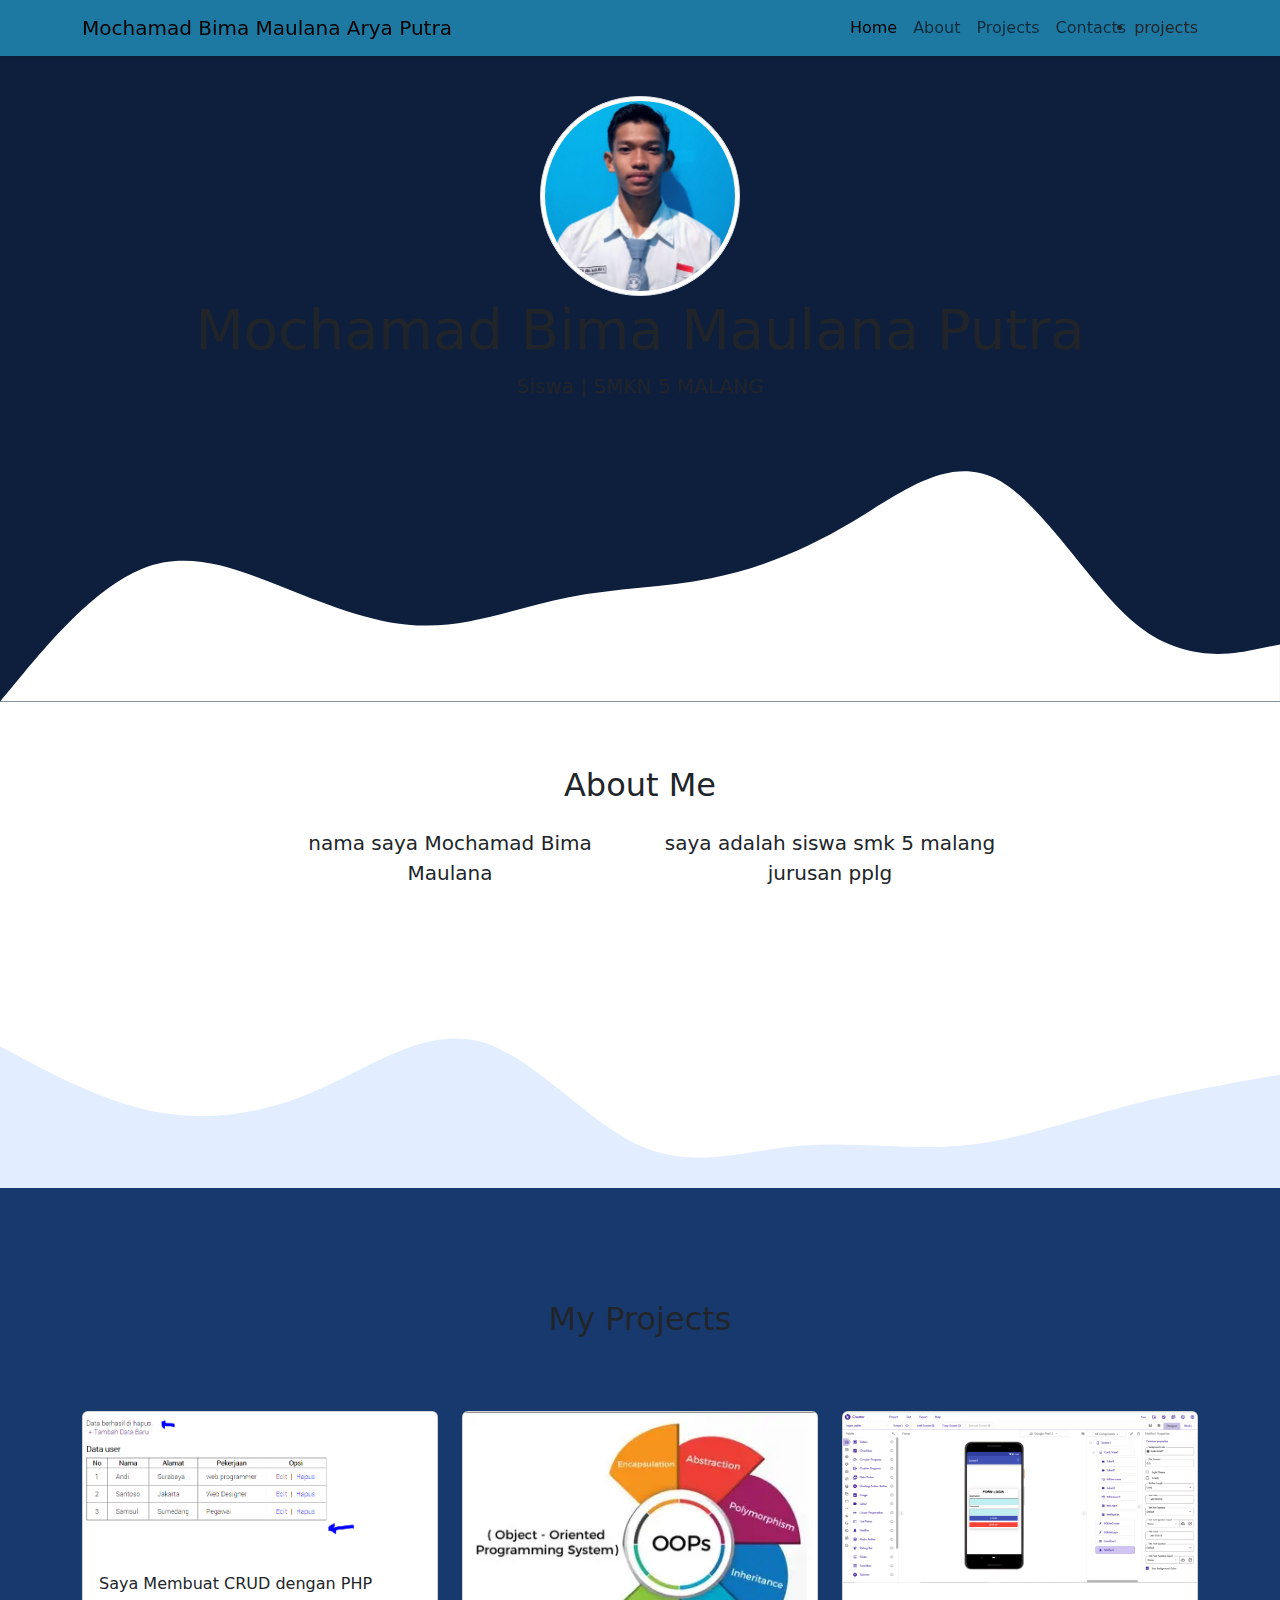
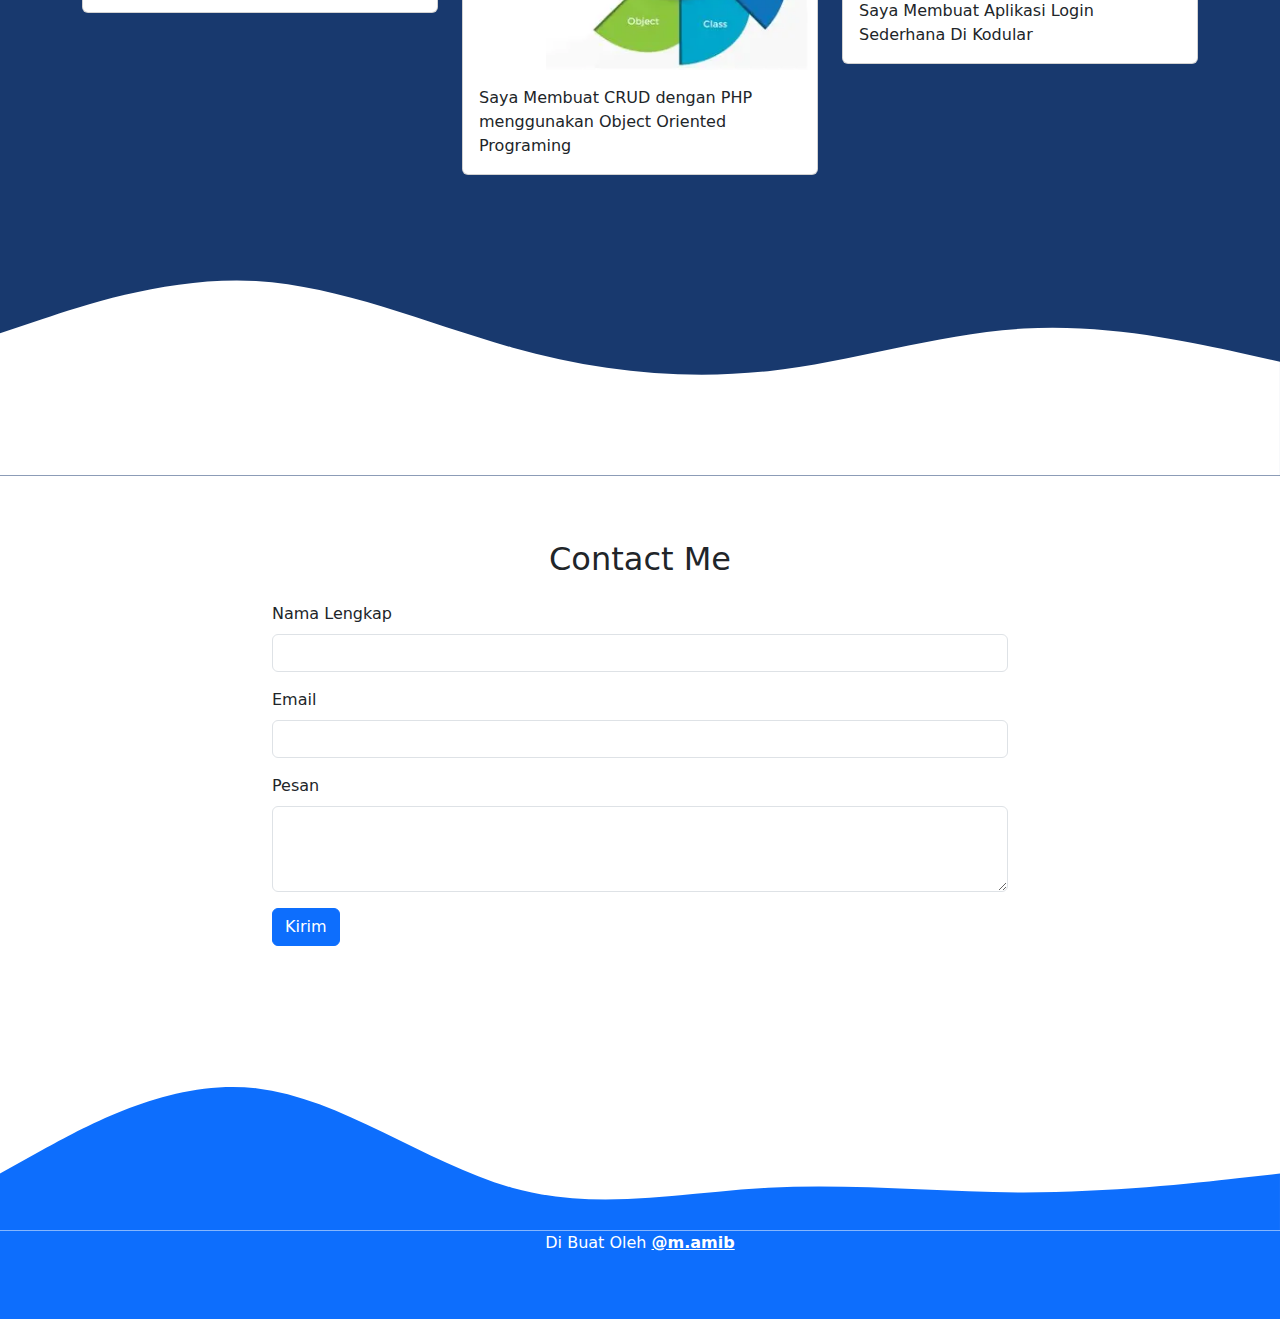
<file: index.html>
<!DOCTYPE html>
<html lang="en">
  <head>
    <meta charset="UTF-8" />
    <meta name="viewport" content="width=device-width, initial-scale=1.0" />
    <title>Mochamad Bima Maulana  | Portofolio</title>
    <link rel="stylesheet" href="https://cdn.jsdelivr.net/npm/bootstrap@5.3.7/dist/css/bootstrap.min.css" />
    <link rel="stylesheet" href="style.css" />
  </head>
  <body id="home">
    <!-- Navbar -->
    <nav class="navbar navbar-expand-lg navbar-light shadow-sm fixed-top" style="background-color: #1e79a2">
      <div class="container">
        <a class="navbar-brand" href="#">Mochamad Bima Maulana Arya Putra</a>
        <button class="navbar-toggler" type="button" data-bs-toggle="collapse" data-bs-target="#navbarNav" aria-controls="navbarNav" aria-expanded="false" aria-label="Toggle navigation">
          <span class="navbar-toggler-icon"></span>
        </button>
        <div class="collapse navbar-collapse" id="navbarNav">
          <ul class="navbar-nav ms-auto">
            <li class="nav-item">
              <a class="nav-link active" aria-current="page" href="#home">Home</a>
            </li>
            <li class="nav-item">
              <a class="nav-link" href="#about">About</a>
            </li>
            <li class="nav-item">
              <a class="nav-link" href="#projects">Projects</a>
            </li>
            <li class="nav-item">
              <a class="nav-link" href="#contact">Contacts</a>
            </li>
          </ul>
           <li class="nav-item">
              <a class="nav-link" href="#contact">projects</a>
            </li>
        </div>
      </div>
    </nav>
    <!-- Akhir Navbar -->

    <!-- Jumbotron -->
    <section class="jumbotron text-center">
      <img src="img/fotoku.jpg" alt="" width="200" class="rounded-circle img-thumbnail" />
      <h1 class="display-4">Mochamad Bima Maulana  Putra</h1>
      <p class="lead">Siswa | SMKN 5 MALANG</p>
      <svg xmlns="http://www.w3.org/2000/svg" viewBox="0 0 1440 320">
        <path
          fill="#fff"
          fill-opacity="1"
          d="M0,320L26.7,288C53.3,256,107,192,160,170.7C213.3,149,267,171,320,192C373.3,213,427,235,480,234.7C533.3,235,587,213,640,202.7C693.3,192,747,192,800,181.3C853.3,171,907,149,960,117.3C1013.3,85,1067,43,1120,69.3C1173.3,96,1227,192,1280,234.7C1333.3,277,1387,267,1413,261.3L1440,256L1440,320L1413.3,320C1386.7,320,1333,320,1280,320C1226.7,320,1173,320,1120,320C1066.7,320,1013,320,960,320C906.7,320,853,320,800,320C746.7,320,693,320,640,320C586.7,320,533,320,480,320C426.7,320,373,320,320,320C266.7,320,213,320,160,320C106.7,320,53,320,27,320L0,320Z"
        ></path>
      </svg>
    </section>
    <!-- Akhir jumbotron -->

    <!-- About -->
    <section id="about">
      <div class="container">
        <div class="row text-center mb-3">
          <div class="col">
            <h2>About Me</h2>
          </div>
        </div>
        <div class="row justify-content-center fs-5 text-center">
          <div class="col-md-4">
            <p>nama saya Mochamad Bima Maulana</p>
          </div>
          <div class="col-md-4">
            <p> saya adalah siswa smk 5 malang jurusan pplg</p>
          </div>
        </div>
      </div>
      <svg xmlns="http://www.w3.org/2000/svg" viewBox="0 0 1440 320">
        <path
          fill="#e2edff"
          fill-opacity="1"
          d="M0,160L30,176C60,192,120,224,180,234.7C240,245,300,235,360,208C420,181,480,139,540,154.7C600,171,660,245,720,272C780,299,840,277,900,272C960,267,1020,277,1080,272C1140,267,1200,245,1260,229.3C1320,213,1380,203,1410,197.3L1440,192L1440,320L1410,320C1380,320,1320,320,1260,320C1200,320,1140,320,1080,320C1020,320,960,320,900,320C840,320,780,320,720,320C660,320,600,320,540,320C480,320,420,320,360,320C300,320,240,320,180,320C120,320,60,320,30,320L0,320Z"
        ></path>
      </svg>
    </section>
    <!-- Akhir About -->

    <!-- Projects -->
    <section id="projects">
      <div class="container">
        <div class="row text-center">
          <div class="col my-5">
            <h2>My Projects</h2>
          </div>
        </div>
        <div class="row">
          <div class="col-md-4 my-3">
            <div class="card">
              <img src="img/proj1.png" class="card-img-top" alt="..." />
              <div class="card-body">
                <p class="card-text">Saya Membuat CRUD dengan PHP</p>
              </div>
            </div>
          </div>
          <div class="col-md-4 my-3">
            <div class="card">
              <img src="img/proj2.webp" class="card-img-top" alt="..." />
              <div class="card-body">
                <p class="card-text">Saya Membuat CRUD dengan PHP menggunakan Object Oriented Programing</p>
              </div>
            </div>
          </div>
          <div class="col-md-4 my-3">
            <div class="card">
              <img src="img/proj3.png" class="card-img-top" alt="..." />
              <div class="card-body">
                <p class="card-text">Saya Membuat Aplikasi Login Sederhana Di Kodular</p>
              </div>
            </div>
          </div>
        </div>
      </div>
      <svg xmlns="http://www.w3.org/2000/svg" viewBox="0 0 1440 320">
        <path
          fill="#ffffff"
          fill-opacity="1"
          d="M0,160L48,144C96,128,192,96,288,101.3C384,107,480,149,576,176C672,203,768,213,864,202.7C960,192,1056,160,1152,154.7C1248,149,1344,171,1392,181.3L1440,192L1440,320L1392,320C1344,320,1248,320,1152,320C1056,320,960,320,864,320C768,320,672,320,576,320C480,320,384,320,288,320C192,320,96,320,48,320L0,320Z"
        ></path>
      </svg>
    </section>
    <!-- Akhir Projects -->

    <!-- Conctact -->
    <section id="contact">
      <div class="container">
        <div class="row text-center mb-3">
          <div class="col">
            <h2>Contact Me</h2>
          </div>
        </div>
        <div class="row justify-content-center">
          <div class="col-md-8">
            <div class="alert alert-success alert-dismissible fade show my-alert d-none" role="alert">
              <strong>Terimakasih!</strong> Pesan anda sudah terkirim.
              <button type="button" class="btn-close" data-bs-dismiss="alert" aria-label="Close"></button>
            </div>
            <form name="Contact-From-My-Porto-Folio">
              <div class="mb-3">
                <label for="name" class="form-label">Nama Lengkap</label>
                <input type="text" name="nama" class="form-control" id="name" aria-describedby="name" required />
              </div>
              <div class="mb-3">
                <label for="email" class="form-label">Email</label>
                <input type="email" name="email" class="form-control" id="email" aria-describedby="email" required />
              </div>
              <div class="mb-3">
                <label for="exampleFormControlTextarea1" class="form-label">Pesan</label>
                <textarea class="form-control" name="pesan" id="exampleFormControlTextarea1" rows="3" required></textarea>
              </div>
              <button type="submit" class="btn btn-primary btn-kirim">Kirim</button>
              <button class="btn btn-primary d-none btn-loading" type="button" disabled>
                <span class="spinner-border spinner-border-sm" aria-hidden="true"></span>
                <span role="status">Loading...</span>
              </button>
            </form>
          </div>
        </div>
      </div>
      <svg xmlns="http://www.w3.org/2000/svg" viewBox="0 0 1440 320">
        <path
          fill="#0d6efd"
          fill-opacity="1"
          d="M0,256L48,229.3C96,203,192,149,288,160C384,171,480,245,576,272C672,299,768,277,864,272C960,267,1056,277,1152,277.3C1248,277,1344,267,1392,261.3L1440,256L1440,320L1392,320C1344,320,1248,320,1152,320C1056,320,960,320,864,320C768,320,672,320,576,320C480,320,384,320,288,320C192,320,96,320,48,320L0,320Z"
        ></path>
      </svg>
    </section>

    <!-- Akhir Contact -->

    <!-- Footer -->
    <footer class="bg-primary text-white text-center pb-5">
      <p>Di Buat Oleh </i> <a href="https://www.instagram.com/m.amib_?igsh=ZTFuNzBranI3ZWJv" class="text-white fw-bold">@m.amib</a></p>
    </footer>
    <!-- Akhir Footer -->
    <script src="https://cdn.jsdelivr.net/npm/bootstrap@5.3.7/dist/js/bootstrap.bundle.min.js"></script>
    <script>
      const scriptURL = "https://script.google.com/macros/s/AKfycbzVyDuyE5VAu9rVhqAwqBxTMwV0yubSBf3lZ3nzhGcsGktWNVF109_GU8rT_o-Jq1Ym/exec";
      const form = document.forms["Contact-From-My-Porto-Folio"];
      const btnKirim = document.querySelector(".btn-kirim");
      const btnLoading = document.querySelector(".btn-loading");
      const myAlert = document.querySelector(".my-alert");
  

      form.addEventListener("submit", (e) => {
        e.preventDefault();
          // loading
      btnLoading.classList.toggle('d-none');
      btnKirim.classList.toggle('d-none');

        fetch(scriptURL, { method: "POST", body: new FormData(form) })
          .then((response) => {
            // reload
              btnLoading.classList.toggle('d-none');
              btnKirim.classList.toggle('d-none');
              myAlert.classList.toggle('d-none');
              form.reset();
  
            console.log("Success!", response);
          })
          .catch((error) => console.error("Error!", error.message));
      });
    </script>
  </body>
</html>
</file>
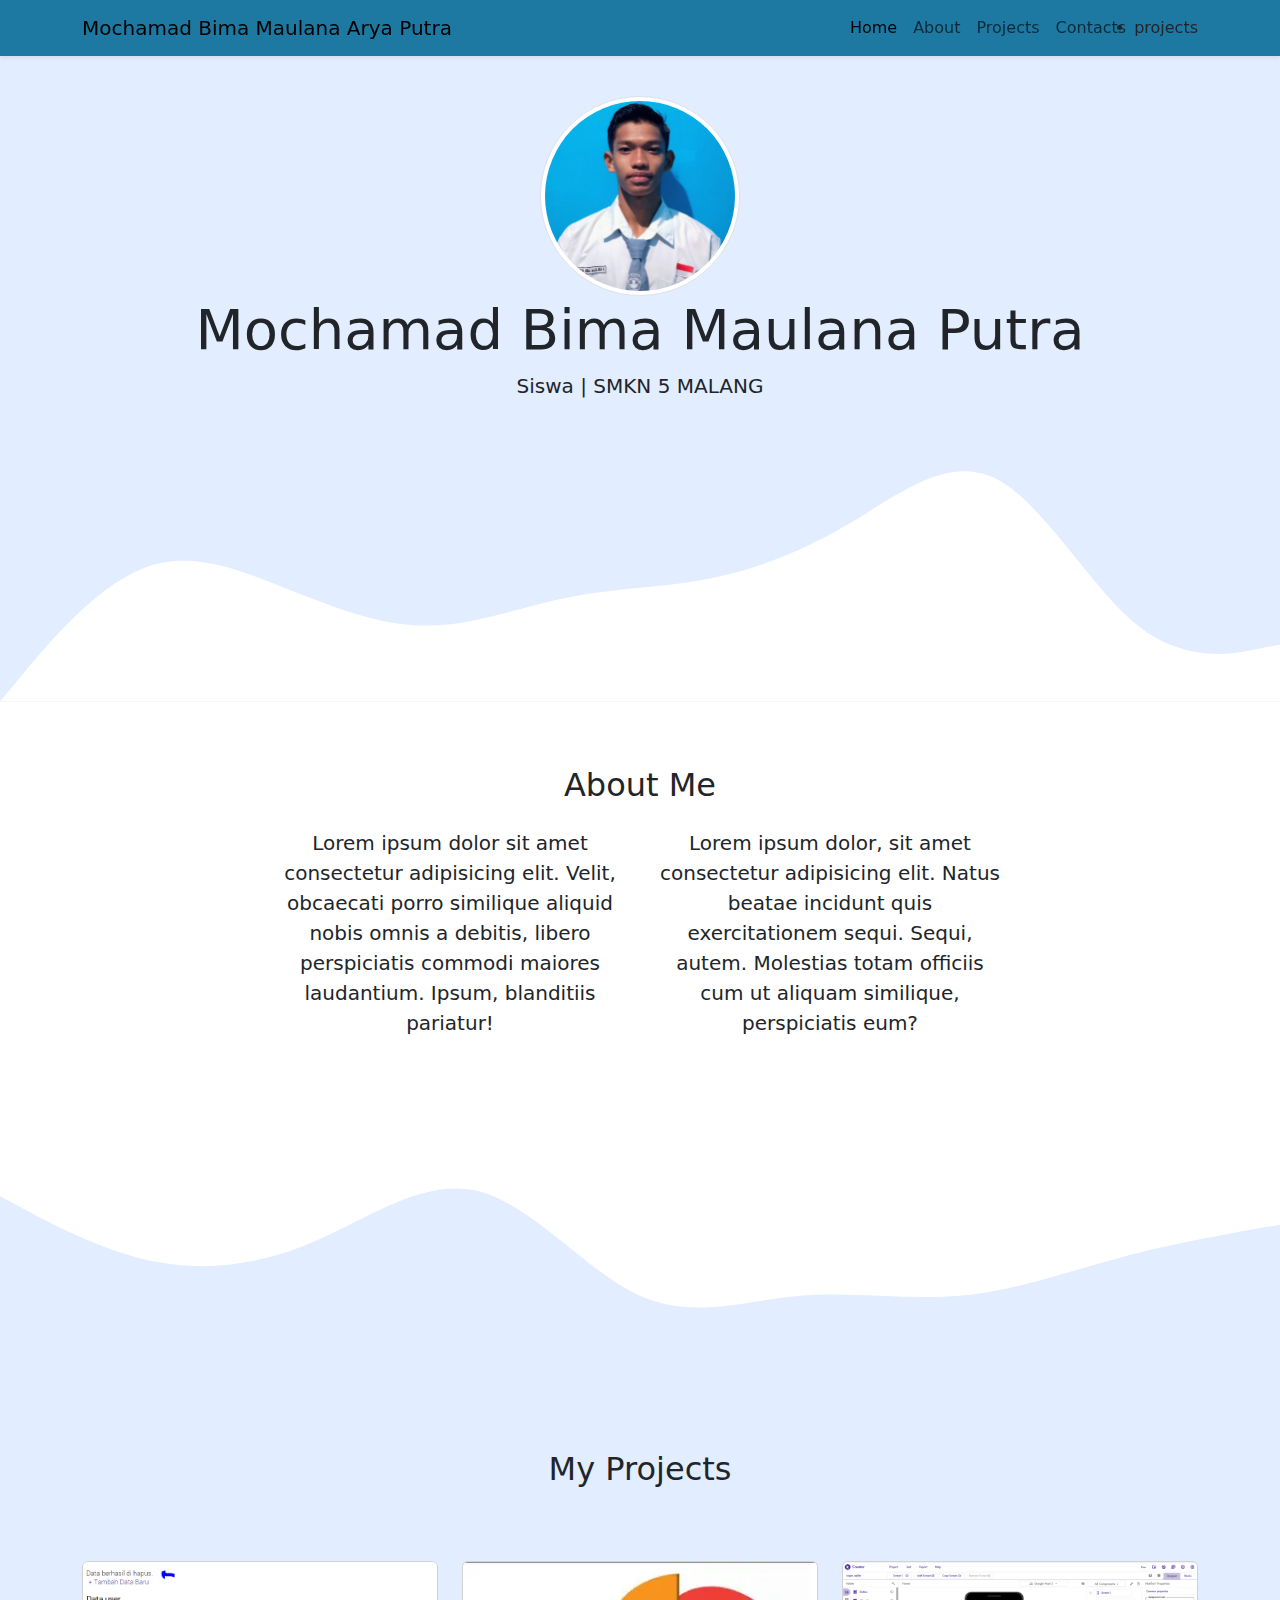
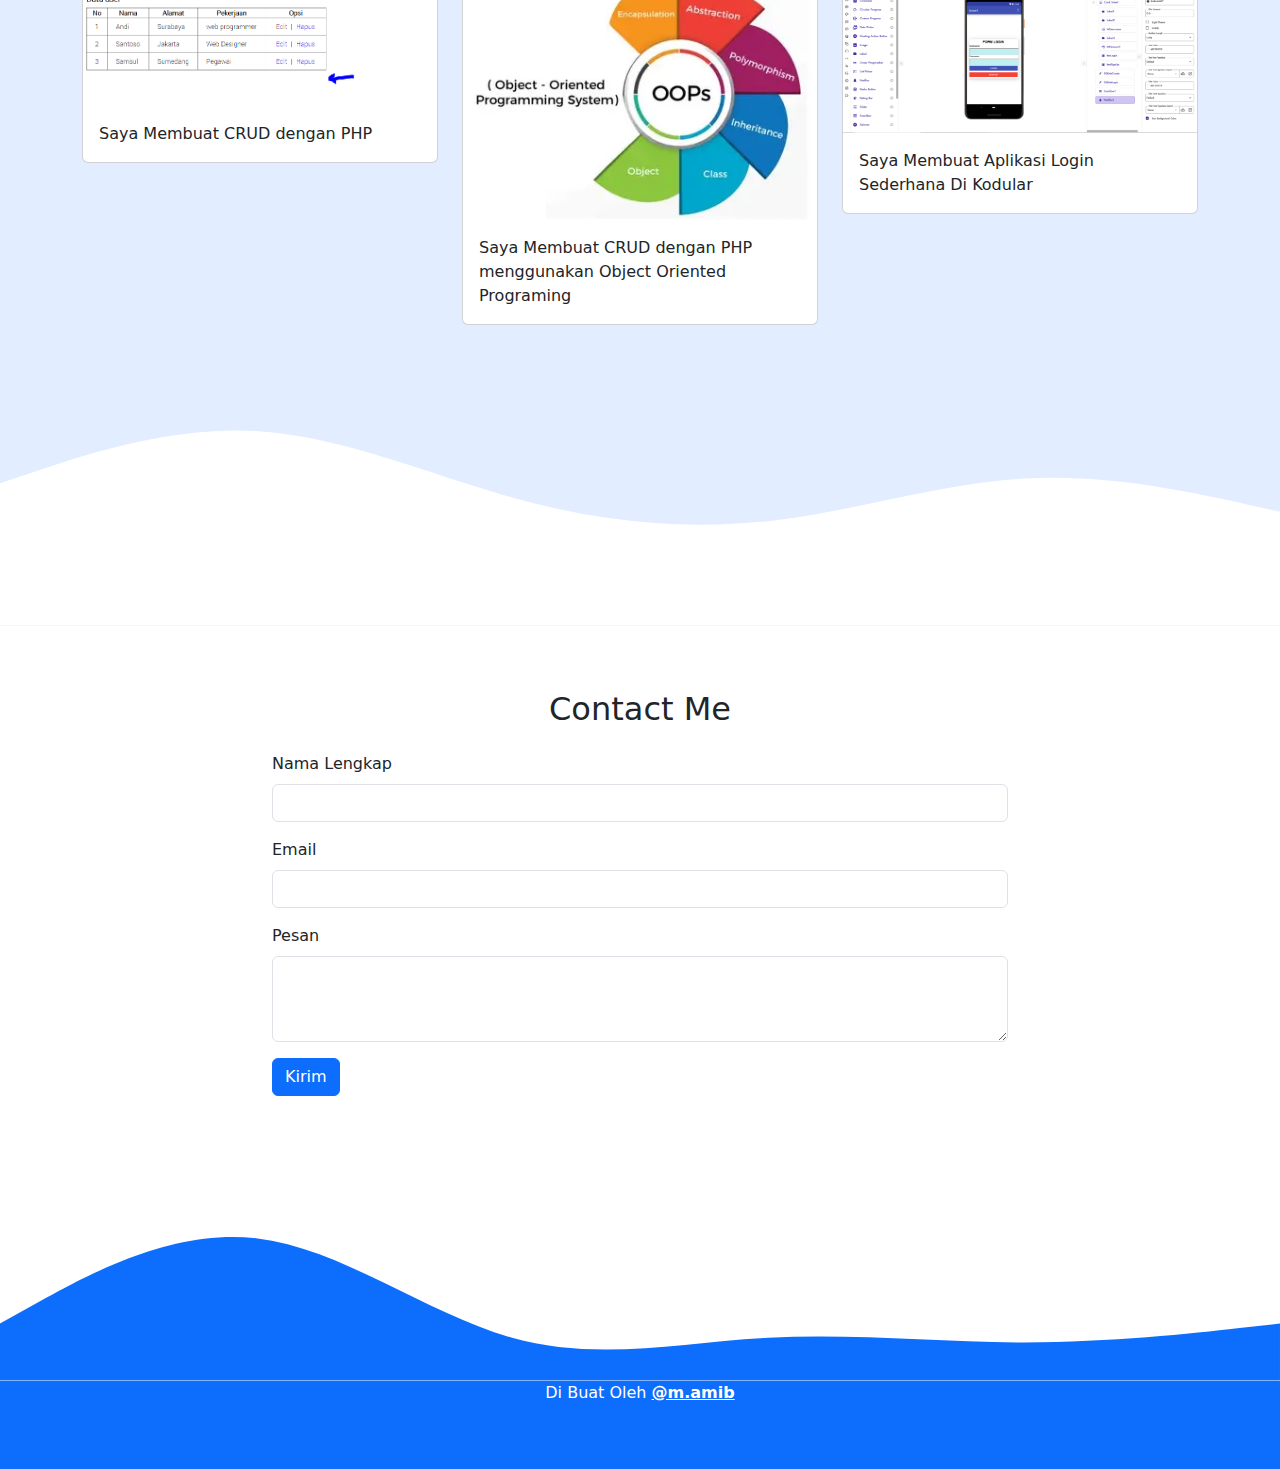
<file: portofolio/index.html>
<!DOCTYPE html>
<html lang="en">
  <head>
    <meta charset="UTF-8" />
    <meta name="viewport" content="width=device-width, initial-scale=1.0" />
    <title>Mochamad Bima Maulana Putra | Portofolio</title>
    <link rel="stylesheet" href="https://cdn.jsdelivr.net/npm/bootstrap@5.3.7/dist/css/bootstrap.min.css" />
    <link rel="stylesheet" href="style.css" />
  </head>
  <body id="home">
    <!-- Navbar -->
    <nav class="navbar navbar-expand-lg navbar-light shadow-sm fixed-top" style="background-color: #1e79a2">
      <div class="container">
        <a class="navbar-brand" href="#">Mochamad Bima Maulana Arya Putra</a>
        <button class="navbar-toggler" type="button" data-bs-toggle="collapse" data-bs-target="#navbarNav" aria-controls="navbarNav" aria-expanded="false" aria-label="Toggle navigation">
          <span class="navbar-toggler-icon"></span>
        </button>
        <div class="collapse navbar-collapse" id="navbarNav">
          <ul class="navbar-nav ms-auto">
            <li class="nav-item">
              <a class="nav-link active" aria-current="page" href="#home">Home</a>
            </li>
            <li class="nav-item">
              <a class="nav-link" href="#about">About</a>
            </li>
            <li class="nav-item">
              <a class="nav-link" href="#projects">Projects</a>
            </li>
            <li class="nav-item">
              <a class="nav-link" href="#contact">Contacts</a>
            </li>
          </ul>
           <li class="nav-item">
              <a class="nav-link" href="#contact">projects</a>
            </li>
        </div>
      </div>
    </nav>
    <!-- Akhir Navbar -->

    <!-- Jumbotron -->
    <section class="jumbotron text-center">
      <img src="img/fotoku.jpg" alt="" width="200" class="rounded-circle img-thumbnail" />
      <h1 class="display-4">Mochamad Bima Maulana  Putra</h1>
      <p class="lead">Siswa | SMKN 5 MALANG</p>
      <svg xmlns="http://www.w3.org/2000/svg" viewBox="0 0 1440 320">
        <path
          fill="#fff"
          fill-opacity="1"
          d="M0,320L26.7,288C53.3,256,107,192,160,170.7C213.3,149,267,171,320,192C373.3,213,427,235,480,234.7C533.3,235,587,213,640,202.7C693.3,192,747,192,800,181.3C853.3,171,907,149,960,117.3C1013.3,85,1067,43,1120,69.3C1173.3,96,1227,192,1280,234.7C1333.3,277,1387,267,1413,261.3L1440,256L1440,320L1413.3,320C1386.7,320,1333,320,1280,320C1226.7,320,1173,320,1120,320C1066.7,320,1013,320,960,320C906.7,320,853,320,800,320C746.7,320,693,320,640,320C586.7,320,533,320,480,320C426.7,320,373,320,320,320C266.7,320,213,320,160,320C106.7,320,53,320,27,320L0,320Z"
        ></path>
      </svg>
    </section>
    <!-- Akhir jumbotron -->

    <!-- About -->
    <section id="about">
      <div class="container">
        <div class="row text-center mb-3">
          <div class="col">
            <h2>About Me</h2>
          </div>
        </div>
        <div class="row justify-content-center fs-5 text-center">
          <div class="col-md-4">
            <p>Lorem ipsum dolor sit amet consectetur adipisicing elit. Velit, obcaecati porro similique aliquid nobis omnis a debitis, libero perspiciatis commodi maiores laudantium. Ipsum, blanditiis pariatur!</p>
          </div>
          <div class="col-md-4">
            <p>Lorem ipsum dolor, sit amet consectetur adipisicing elit. Natus beatae incidunt quis exercitationem sequi. Sequi, autem. Molestias totam officiis cum ut aliquam similique, perspiciatis eum?</p>
          </div>
        </div>
      </div>
      <svg xmlns="http://www.w3.org/2000/svg" viewBox="0 0 1440 320">
        <path
          fill="#e2edff"
          fill-opacity="1"
          d="M0,160L30,176C60,192,120,224,180,234.7C240,245,300,235,360,208C420,181,480,139,540,154.7C600,171,660,245,720,272C780,299,840,277,900,272C960,267,1020,277,1080,272C1140,267,1200,245,1260,229.3C1320,213,1380,203,1410,197.3L1440,192L1440,320L1410,320C1380,320,1320,320,1260,320C1200,320,1140,320,1080,320C1020,320,960,320,900,320C840,320,780,320,720,320C660,320,600,320,540,320C480,320,420,320,360,320C300,320,240,320,180,320C120,320,60,320,30,320L0,320Z"
        ></path>
      </svg>
    </section>
    <!-- Akhir About -->

    <!-- Projects -->
    <section id="projects">
      <div class="container">
        <div class="row text-center">
          <div class="col my-5">
            <h2>My Projects</h2>
          </div>
        </div>
        <div class="row">
          <div class="col-md-4 my-3">
            <div class="card">
              <img src="img/proj1.png" class="card-img-top" alt="..." />
              <div class="card-body">
                <p class="card-text">Saya Membuat CRUD dengan PHP</p>
              </div>
            </div>
          </div>
          <div class="col-md-4 my-3">
            <div class="card">
              <img src="img/proj2.webp" class="card-img-top" alt="..." />
              <div class="card-body">
                <p class="card-text">Saya Membuat CRUD dengan PHP menggunakan Object Oriented Programing</p>
              </div>
            </div>
          </div>
          <div class="col-md-4 my-3">
            <div class="card">
              <img src="img/proj3.png" class="card-img-top" alt="..." />
              <div class="card-body">
                <p class="card-text">Saya Membuat Aplikasi Login Sederhana Di Kodular</p>
              </div>
            </div>
          </div>
        </div>
      </div>
      <svg xmlns="http://www.w3.org/2000/svg" viewBox="0 0 1440 320">
        <path
          fill="#ffffff"
          fill-opacity="1"
          d="M0,160L48,144C96,128,192,96,288,101.3C384,107,480,149,576,176C672,203,768,213,864,202.7C960,192,1056,160,1152,154.7C1248,149,1344,171,1392,181.3L1440,192L1440,320L1392,320C1344,320,1248,320,1152,320C1056,320,960,320,864,320C768,320,672,320,576,320C480,320,384,320,288,320C192,320,96,320,48,320L0,320Z"
        ></path>
      </svg>
    </section>
    <!-- Akhir Projects -->

    <!-- Conctact -->
    <section id="contact">
      <div class="container">
        <div class="row text-center mb-3">
          <div class="col">
            <h2>Contact Me</h2>
          </div>
        </div>
        <div class="row justify-content-center">
          <div class="col-md-8">
            <div class="alert alert-success alert-dismissible fade show my-alert d-none" role="alert">
              <strong>Terimakasih!</strong> Pesan anda sudah terkirim.
              <button type="button" class="btn-close" data-bs-dismiss="alert" aria-label="Close"></button>
            </div>
            <form name="Contact-From-My-Porto-Folio">
              <div class="mb-3">
                <label for="name" class="form-label">Nama Lengkap</label>
                <input type="text" name="nama" class="form-control" id="name" aria-describedby="name" required />
              </div>
              <div class="mb-3">
                <label for="email" class="form-label">Email</label>
                <input type="email" name="email" class="form-control" id="email" aria-describedby="email" required />
              </div>
              <div class="mb-3">
                <label for="exampleFormControlTextarea1" class="form-label">Pesan</label>
                <textarea class="form-control" name="pesan" id="exampleFormControlTextarea1" rows="3" required></textarea>
              </div>
              <button type="submit" class="btn btn-primary btn-kirim">Kirim</button>
              <button class="btn btn-primary d-none btn-loading" type="button" disabled>
                <span class="spinner-border spinner-border-sm" aria-hidden="true"></span>
                <span role="status">Loading...</span>
              </button>
            </form>
          </div>
        </div>
      </div>
      <svg xmlns="http://www.w3.org/2000/svg" viewBox="0 0 1440 320">
        <path
          fill="#0d6efd"
          fill-opacity="1"
          d="M0,256L48,229.3C96,203,192,149,288,160C384,171,480,245,576,272C672,299,768,277,864,272C960,267,1056,277,1152,277.3C1248,277,1344,267,1392,261.3L1440,256L1440,320L1392,320C1344,320,1248,320,1152,320C1056,320,960,320,864,320C768,320,672,320,576,320C480,320,384,320,288,320C192,320,96,320,48,320L0,320Z"
        ></path>
      </svg>
    </section>

    <!-- Akhir Contact -->

    <!-- Footer -->
    <footer class="bg-primary text-white text-center pb-5">
      <p>Di Buat Oleh </i> <a href="https://www.instagram.com/m.amib_?igsh=ZTFuNzBranI3ZWJv" class="text-white fw-bold">@m.amib</a></p>
    </footer>
    <!-- Akhir Footer -->
    <script src="https://cdn.jsdelivr.net/npm/bootstrap@5.3.7/dist/js/bootstrap.bundle.min.js"></script>
    <script>
      const scriptURL = "https://script.google.com/macros/s/AKfycbzVyDuyE5VAu9rVhqAwqBxTMwV0yubSBf3lZ3nzhGcsGktWNVF109_GU8rT_o-Jq1Ym/exec";
      const form = document.forms["Contact-From-My-Porto-Folio"];
      const btnKirim = document.querySelector(".btn-kirim");
      const btnLoading = document.querySelector(".btn-loading");
      const myAlert = document.querySelector(".my-alert");
  

      form.addEventListener("submit", (e) => {
        e.preventDefault();
          // loading
      btnLoading.classList.toggle('d-none');
      btnKirim.classList.toggle('d-none');

        fetch(scriptURL, { method: "POST", body: new FormData(form) })
          .then((response) => {
            // reload
              btnLoading.classList.toggle('d-none');
              btnKirim.classList.toggle('d-none');
              myAlert.classList.toggle('d-none');
              form.reset();
  
            console.log("Success!", response);
          })
          .catch((error) => console.error("Error!", error.message));
      });
    </script>
  </body>
</html>
</file>
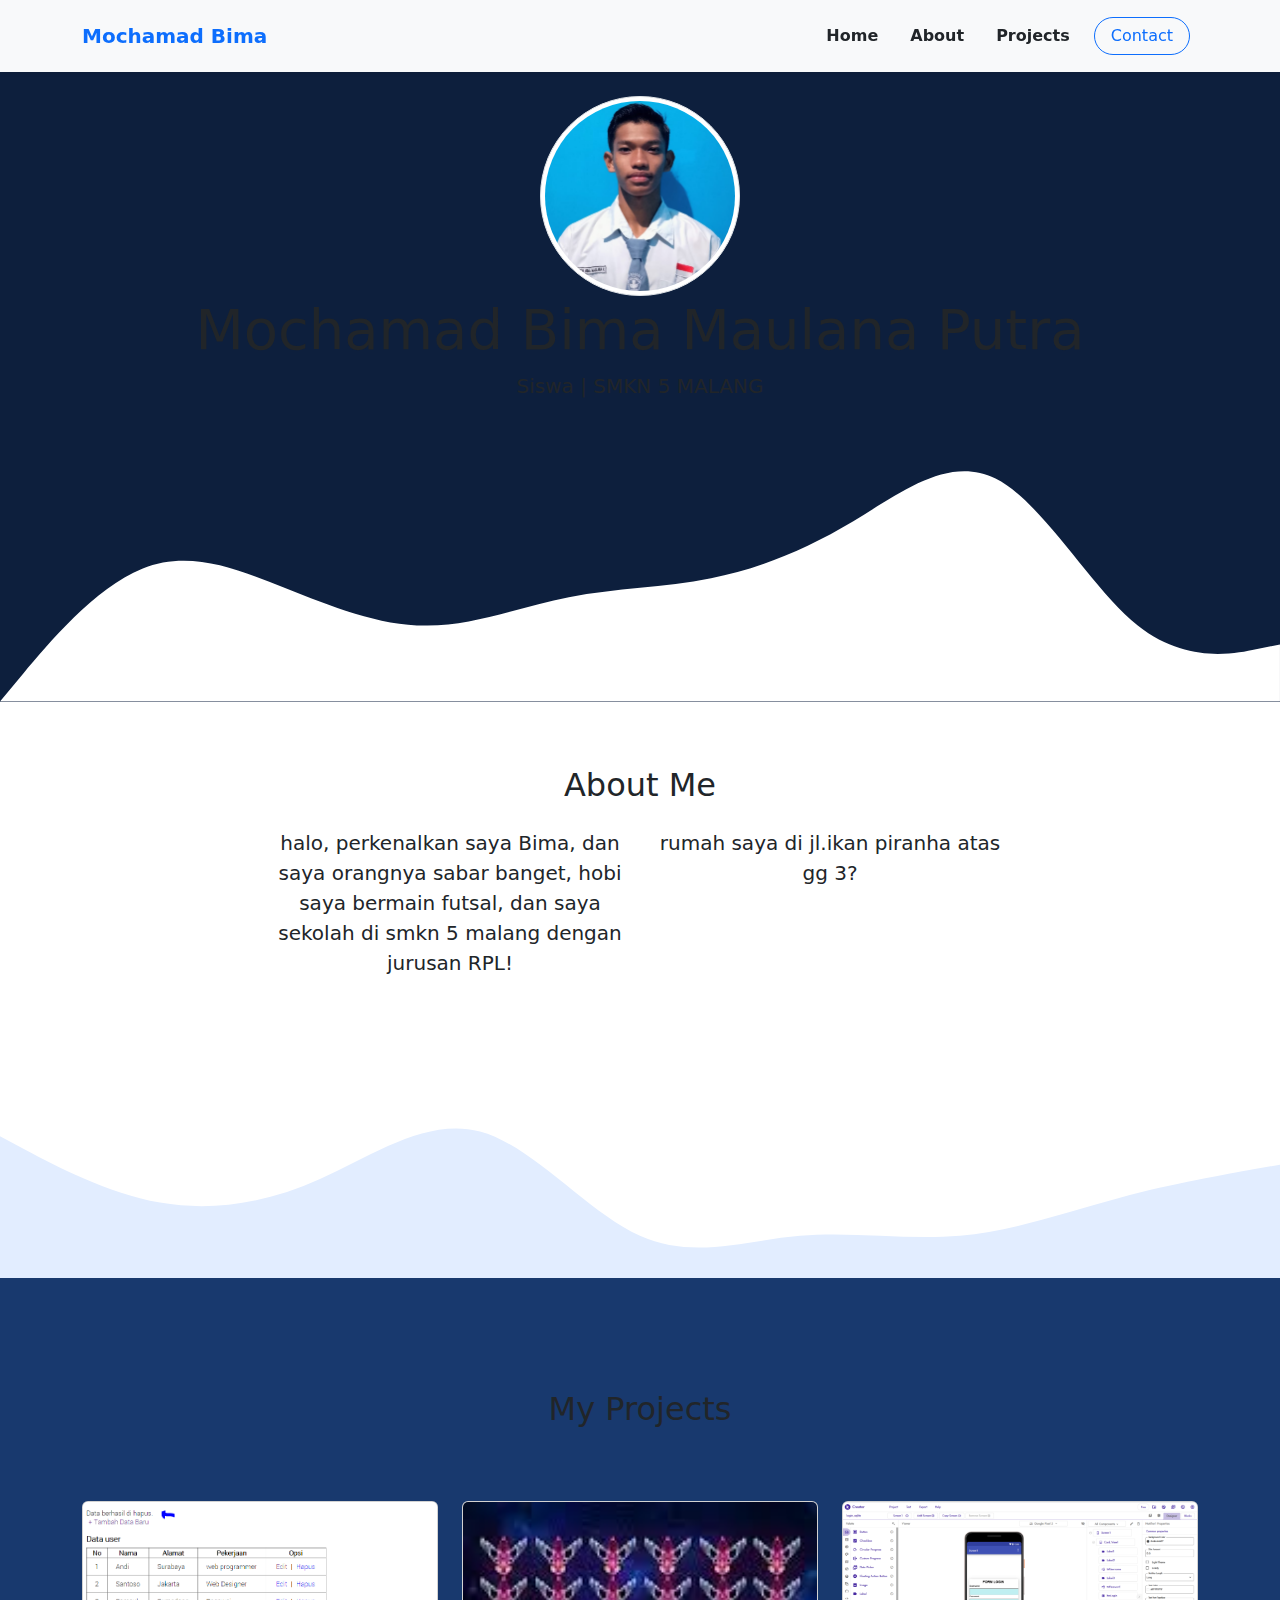
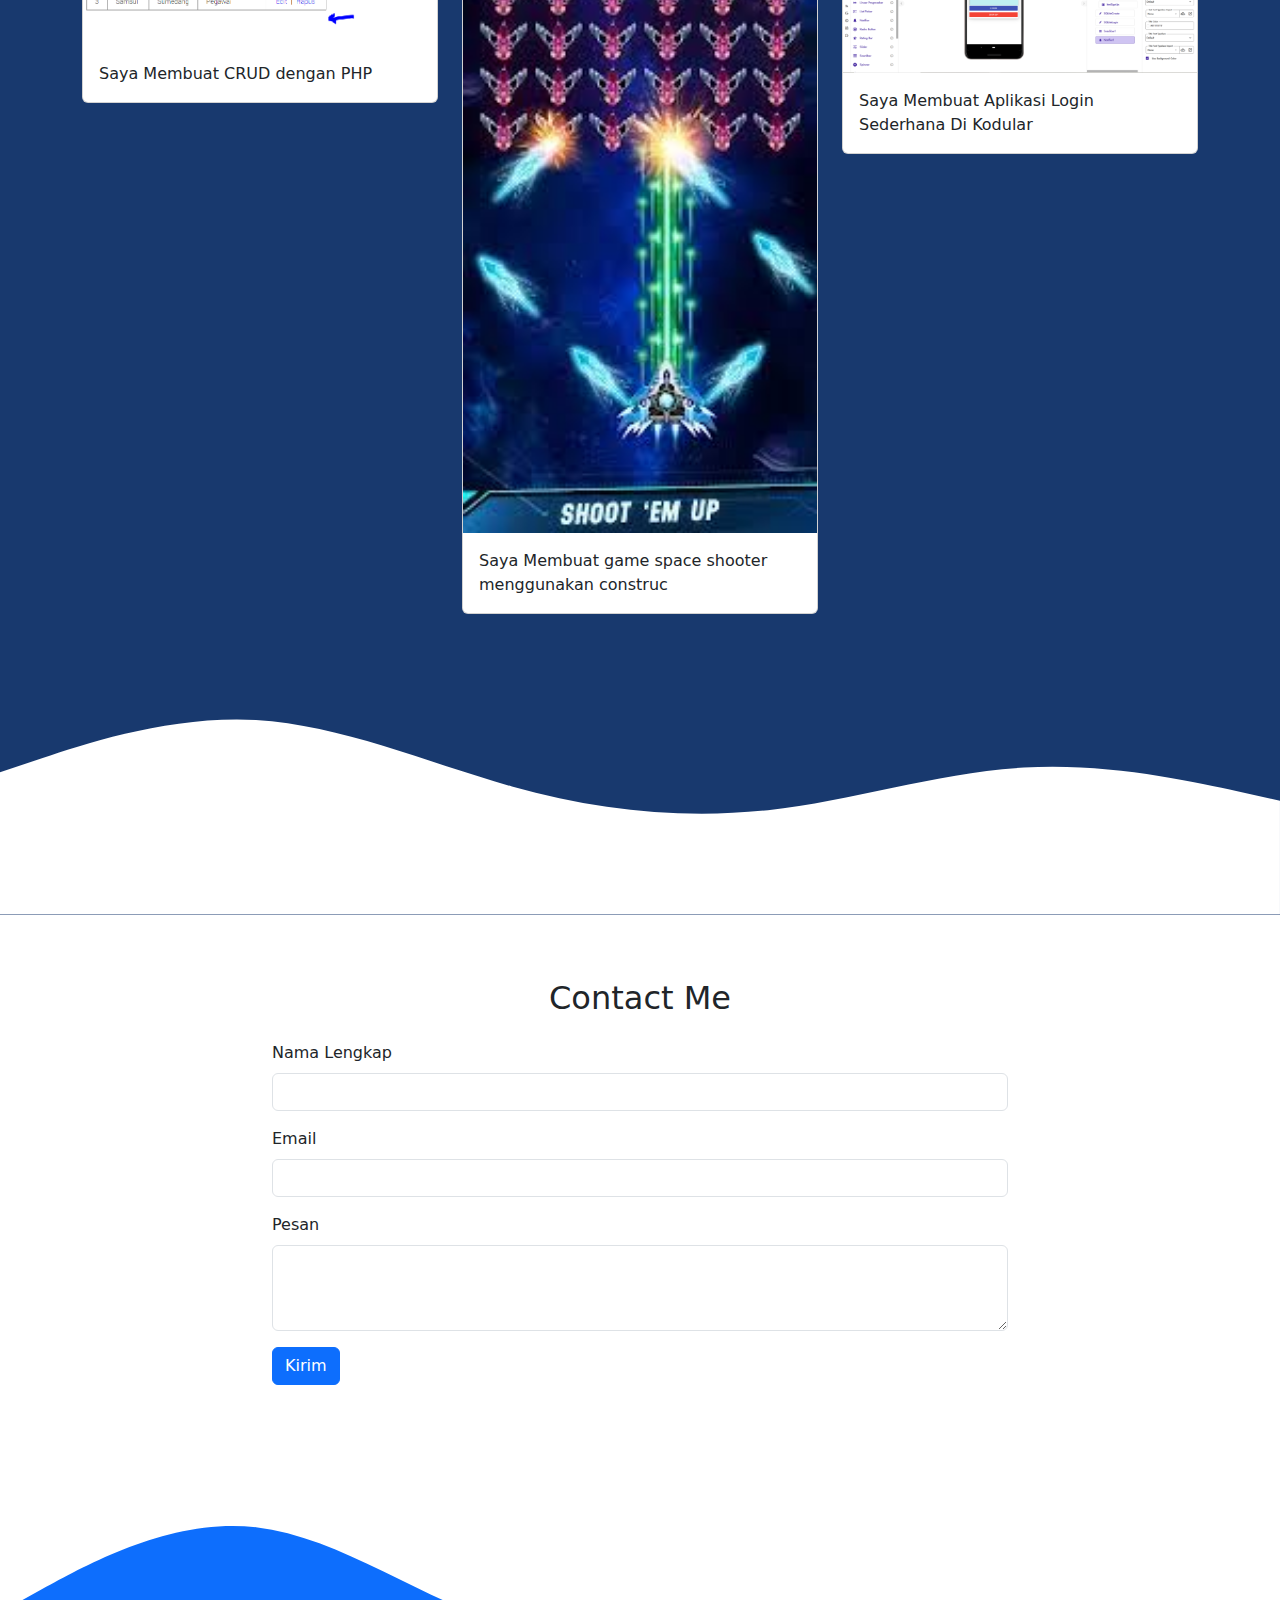
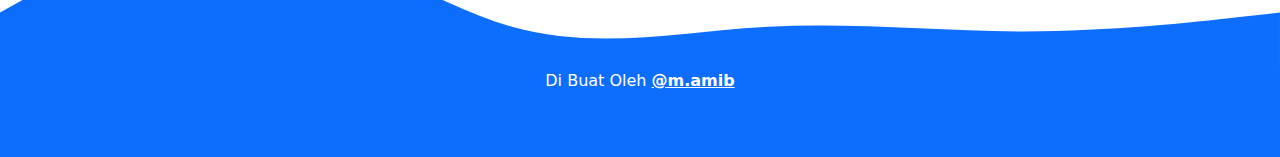
<file: inde2-Mochamadbima25.html>
<!DOCTYPE html>
<html lang="en">
  <head>
    <meta charset="UTF-8" />
    <meta name="viewport" content="width=device-width, initial-scale=1.0" />
    <title>Mochamad Bima Maulana  Putra | Portofolio</title>
    <link rel="stylesheet" href="https://cdn.jsdelivr.net/npm/bootstrap@5.3.7/dist/css/bootstrap.min.css" />
    <link rel="stylesheet" href="style.css" />
  </head>
  <body id="home">
    <!-- Navbar -->
<nav class="navbar navbar-expand-lg fixed-top shadow-sm bg-light py-3" id="mainNavbar">
  <div class="container">
    <a class="navbar-brand fw-bold text-primary" href="#">Mochamad Bima</a>
    <button class="navbar-toggler" type="button" data-bs-toggle="collapse" data-bs-target="#navbarNav"
      aria-controls="navbarNav" aria-expanded="false" aria-label="Toggle navigation">
      <span class="navbar-toggler-icon"></span>
    </button>

    <div class="collapse navbar-collapse" id="navbarNav">
      <ul class="navbar-nav ms-auto align-items-center">
        <li class="nav-item mx-2">
          <a class="nav-link fw-semibold text-dark" href="#home">Home</a>
        </li>
        <li class="nav-item mx-2">
          <a class="nav-link fw-semibold text-dark" href="#about">About</a>
        </li>
        <li class="nav-item mx-2">
          <a class="nav-link fw-semibold text-dark" href="#projects">Projects</a>
        </li>
        <li class="nav-item mx-2">
          <a class="btn btn-outline-primary rounded-pill px-3" href="#contact">Contact</a>
        </li>
      </ul>
    </div>
  </div>
</nav>
<!-- Akhir Navbar -->


    <!-- Jumbotron -->
    <section class="jumbotron text-center">
      <img src="img/fotoku.jpg" alt="" width="200" class="rounded-circle img-thumbnail" />
      <h1 class="display-4">Mochamad Bima Maulana  Putra</h1>
      <p class="lead">Siswa | SMKN 5 MALANG</p>
      <svg xmlns="http://www.w3.org/2000/svg" viewBox="0 0 1440 320">
        <path
          fill="#fff"
          fill-opacity="1"
          d="M0,320L26.7,288C53.3,256,107,192,160,170.7C213.3,149,267,171,320,192C373.3,213,427,235,480,234.7C533.3,235,587,213,640,202.7C693.3,192,747,192,800,181.3C853.3,171,907,149,960,117.3C1013.3,85,1067,43,1120,69.3C1173.3,96,1227,192,1280,234.7C1333.3,277,1387,267,1413,261.3L1440,256L1440,320L1413.3,320C1386.7,320,1333,320,1280,320C1226.7,320,1173,320,1120,320C1066.7,320,1013,320,960,320C906.7,320,853,320,800,320C746.7,320,693,320,640,320C586.7,320,533,320,480,320C426.7,320,373,320,320,320C266.7,320,213,320,160,320C106.7,320,53,320,27,320L0,320Z"
        ></path>
      </svg>
    </section>
    <!-- Akhir jumbotron -->

    <!-- About -->
    <section id="about">
      <div class="container">
        <div class="row text-center mb-3">
          <div class="col">
            <h2>About Me</h2>
          </div>
        </div>
        <div class="row justify-content-center fs-5 text-center">
          <div class="col-md-4">
            <p>halo, perkenalkan saya Bima, dan saya orangnya sabar banget, hobi saya bermain futsal, dan saya sekolah di smkn 5 malang dengan jurusan RPL!</p>
          </div>
          <div class="col-md-4">
            <p>rumah saya di jl.ikan piranha atas gg 3?</p>
          </div>
        </div>
      </div>
      <svg xmlns="http://www.w3.org/2000/svg" viewBox="0 0 1440 320">
        <path
          fill="#e2edff"
          fill-opacity="1"
          d="M0,160L30,176C60,192,120,224,180,234.7C240,245,300,235,360,208C420,181,480,139,540,154.7C600,171,660,245,720,272C780,299,840,277,900,272C960,267,1020,277,1080,272C1140,267,1200,245,1260,229.3C1320,213,1380,203,1410,197.3L1440,192L1440,320L1410,320C1380,320,1320,320,1260,320C1200,320,1140,320,1080,320C1020,320,960,320,900,320C840,320,780,320,720,320C660,320,600,320,540,320C480,320,420,320,360,320C300,320,240,320,180,320C120,320,60,320,30,320L0,320Z"
        ></path>
      </svg>
    </section>
    <!-- Akhir About -->

    <!-- Projects -->
    <section id="projects">
      <div class="container">
        <div class="row text-center">
          <div class="col my-5">
            <h2>My Projects</h2>
          </div>
        </div>
        <div class="row">
          <div class="col-md-4 my-3">
            <div class="card">
              <img src="img/proj1.png" class="card-img-top" alt="..." />
              <div class="card-body">
                <p class="card-text">Saya Membuat CRUD dengan PHP</p>
              </div>
            </div>
          </div>
          <div class="col-md-4 my-3">
            <div class="card">
              <img src="img/game.jpeg" class="card-img-top" alt="..." />
              <div class="card-body">
                <p class="card-text">Saya Membuat game space shooter menggunakan construc</p>
              </div>
            </div>
          </div>
          <div class="col-md-4 my-3">
            <div class="card">
              <img src="img/proj3.png" class="card-img-top" alt="..." />
              <div class="card-body">
                <p class="card-text">Saya Membuat Aplikasi Login Sederhana Di Kodular</p>
              </div>
            </div>
          </div>
        </div>
      </div>
      <svg xmlns="http://www.w3.org/2000/svg" viewBox="0 0 1440 320">
        <path
          fill="#ffffff"
          fill-opacity="1"
          d="M0,160L48,144C96,128,192,96,288,101.3C384,107,480,149,576,176C672,203,768,213,864,202.7C960,192,1056,160,1152,154.7C1248,149,1344,171,1392,181.3L1440,192L1440,320L1392,320C1344,320,1248,320,1152,320C1056,320,960,320,864,320C768,320,672,320,576,320C480,320,384,320,288,320C192,320,96,320,48,320L0,320Z"
        ></path>
      </svg>
    </section>
    <!-- Akhir Projects -->

    <!-- Conctact -->
    <section id="contact">
      <div class="container">
        <div class="row text-center mb-3">
          <div class="col">
            <h2>Contact Me</h2>
          </div>
        </div>
        <div class="row justify-content-center">
          <div class="col-md-8">
            <div class="alert alert-success alert-dismissible fade show my-alert d-none" role="alert">
              <strong>Terimakasih!</strong> Pesan anda sudah terkirim.
              <button type="button" class="btn-close" data-bs-dismiss="alert" aria-label="Close"></button>
            </div>
            <form name="Contact-From-My-Porto-Folio">
              <div class="mb-3">
                <label for="name" class="form-label">Nama Lengkap</label>
                <input type="text" name="nama" class="form-control" id="name" aria-describedby="name" required />
              </div>
              <div class="mb-3">
                <label for="email" class="form-label">Email</label>
                <input type="email" name="email" class="form-control" id="email" aria-describedby="email" required />
              </div>
              <div class="mb-3">
                <label for="exampleFormControlTextarea1" class="form-label">Pesan</label>
                <textarea class="form-control" name="pesan" id="exampleFormControlTextarea1" rows="3" required></textarea>
              </div>
              <button type="submit" class="btn btn-primary btn-kirim">Kirim</button>
              <button class="btn btn-primary d-none btn-loading" type="button" disabled>
                <span class="spinner-border spinner-border-sm" aria-hidden="true"></span>
                <span role="status">Loading...</span>
              </button>
            </form>
          </div>
        </div>
      </div>
      <svg xmlns="http://www.w3.org/2000/svg" viewBox="0 0 1440 320">
        <path
          fill="#0d6efd"
          fill-opacity="1"
          d="M0,256L48,229.3C96,203,192,149,288,160C384,171,480,245,576,272C672,299,768,277,864,272C960,267,1056,277,1152,277.3C1248,277,1344,267,1392,261.3L1440,256L1440,320L1392,320C1344,320,1248,320,1152,320C1056,320,960,320,864,320C768,320,672,320,576,320C480,320,384,320,288,320C192,320,96,320,48,320L0,320Z"
        ></path>
      </svg>
    </section>

    <!-- Akhir Contact -->

    <!-- Footer -->
    <footer class="bg-primary text-white text-center pb-5">
      <p>Di Buat Oleh </i> <a href="https://www.instagram.com/m.amib_?igsh=ZTFuNzBranI3ZWJv" class="text-white fw-bold">@m.amib</a></p>
    </footer>
    <!-- Akhir Footer -->
    <script src="https://cdn.jsdelivr.net/npm/bootstrap@5.3.7/dist/js/bootstrap.bundle.min.js"></script>
    <script>
      const scriptURL = "https://script.google.com/macros/s/AKfycbzVyDuyE5VAu9rVhqAwqBxTMwV0yubSBf3lZ3nzhGcsGktWNVF109_GU8rT_o-Jq1Ym/exec";
      const form = document.forms["Contact-From-My-Porto-Folio"];
      const btnKirim = document.querySelector(".btn-kirim");
      const btnLoading = document.querySelector(".btn-loading");
      const myAlert = document.querySelector(".my-alert");
  

      form.addEventListener("submit", (e) => {
        e.preventDefault();
          // loading
      btnLoading.classList.toggle('d-none');
      btnKirim.classList.toggle('d-none');

        fetch(scriptURL, { method: "POST", body: new FormData(form) })
          .then((response) => {
            // reload
              btnLoading.classList.toggle('d-none');
              btnKirim.classList.toggle('d-none');
              myAlert.classList.toggle('d-none');
              form.reset();
  
            console.log("Success!", response);
          })
          .catch((error) => console.error("Error!", error.message));
      });
    </script>
  </body>
</html>
</file>
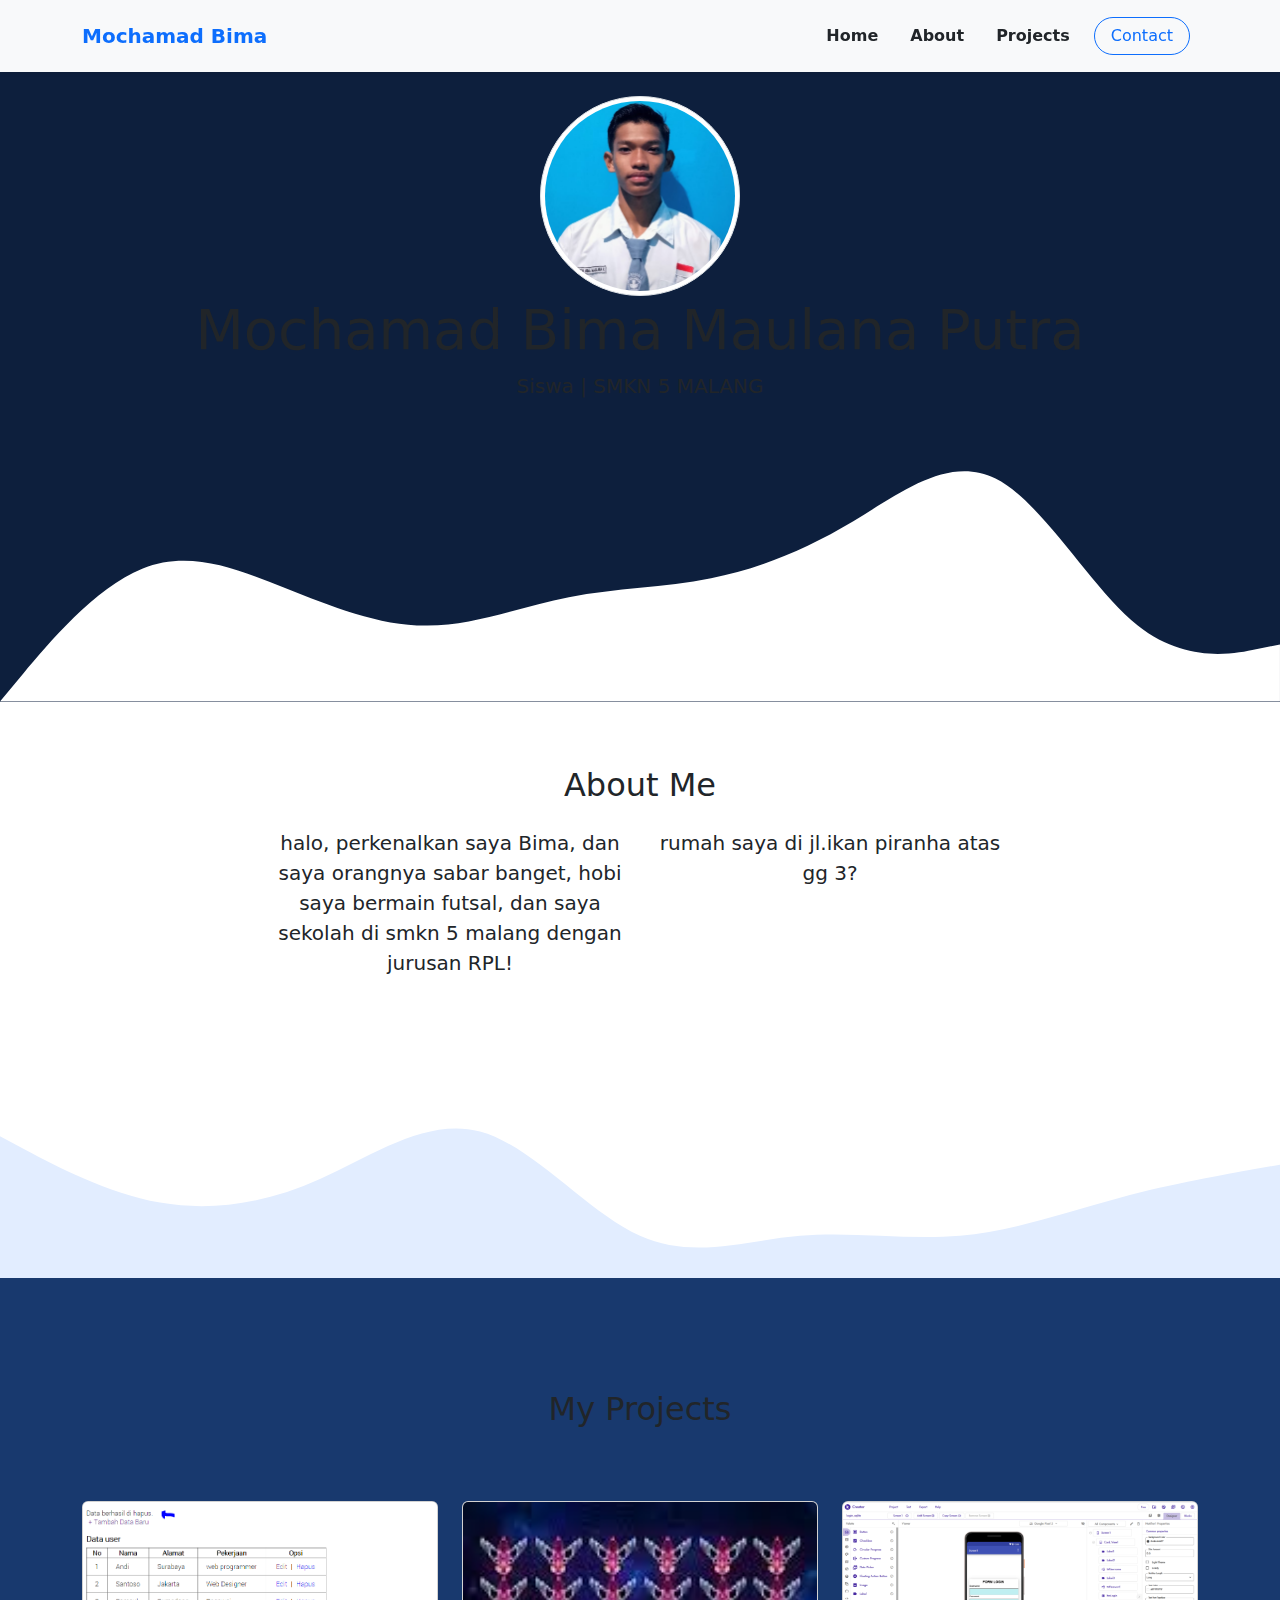
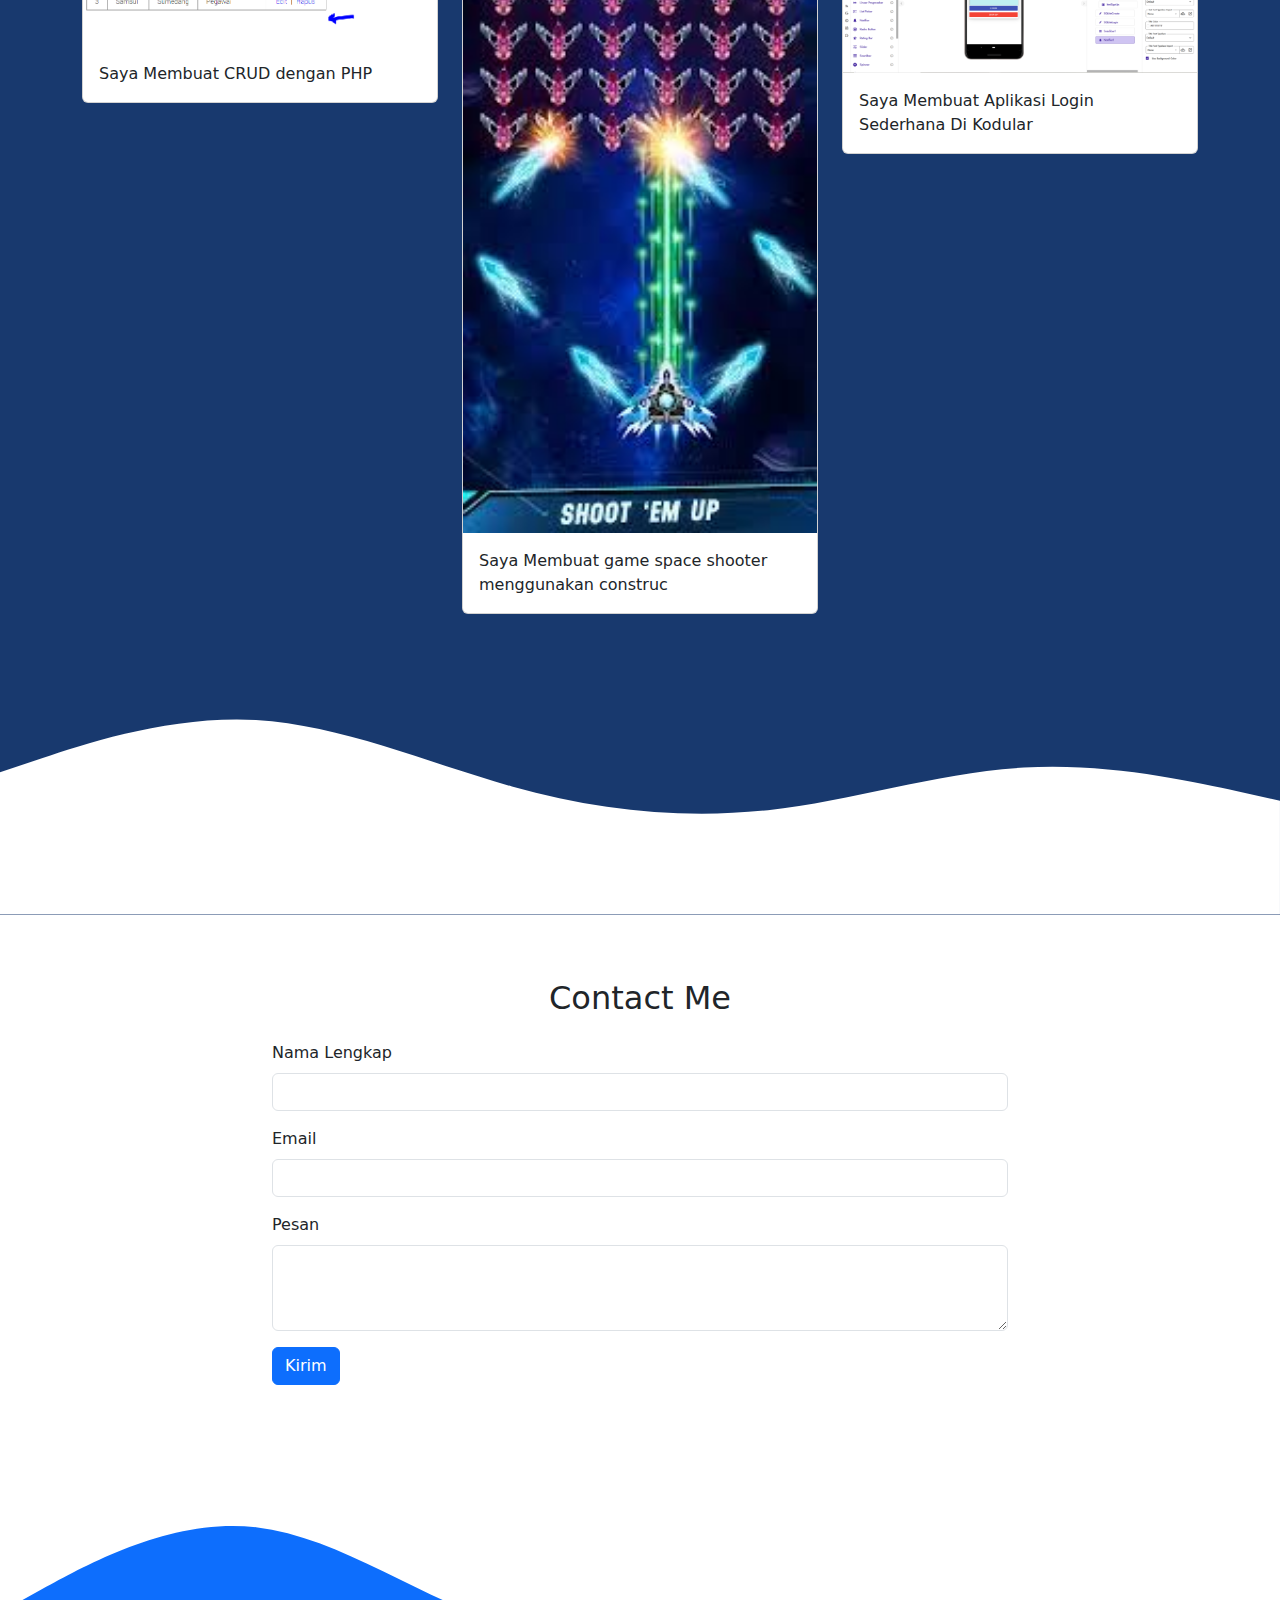
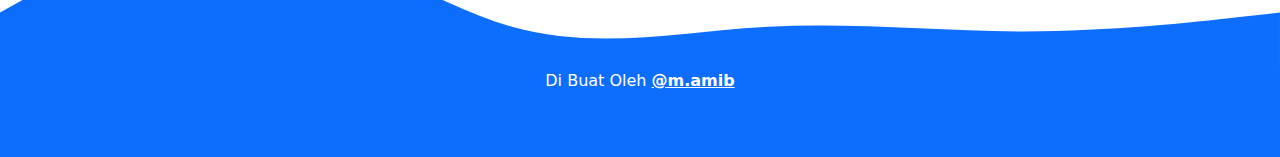
<file: inde2.html>
<!DOCTYPE html>
<html lang="en">
  <head>
    <meta charset="UTF-8" />
    <meta name="viewport" content="width=device-width, initial-scale=1.0" />
    <title>Mochamad Bima Maulana  Putra | Portofolio</title>
    <link rel="stylesheet" href="https://cdn.jsdelivr.net/npm/bootstrap@5.3.7/dist/css/bootstrap.min.css" />
    <link rel="stylesheet" href="style.css" />
  </head>
  <body id="home">
    <!-- Navbar -->
<nav class="navbar navbar-expand-lg fixed-top shadow-sm bg-light py-3" id="mainNavbar">
  <div class="container">
    <a class="navbar-brand fw-bold text-primary" href="#">Mochamad Bima</a>
    <button class="navbar-toggler" type="button" data-bs-toggle="collapse" data-bs-target="#navbarNav"
      aria-controls="navbarNav" aria-expanded="false" aria-label="Toggle navigation">
      <span class="navbar-toggler-icon"></span>
    </button>

    <div class="collapse navbar-collapse" id="navbarNav">
      <ul class="navbar-nav ms-auto align-items-center">
        <li class="nav-item mx-2">
          <a class="nav-link fw-semibold text-dark" href="#home">Home</a>
        </li>
        <li class="nav-item mx-2">
          <a class="nav-link fw-semibold text-dark" href="#about">About</a>
        </li>
        <li class="nav-item mx-2">
          <a class="nav-link fw-semibold text-dark" href="#projects">Projects</a>
        </li>
        <li class="nav-item mx-2">
          <a class="btn btn-outline-primary rounded-pill px-3" href="#contact">Contact</a>
        </li>
      </ul>
    </div>
  </div>
</nav>
<!-- Akhir Navbar -->


    <!-- Jumbotron -->
    <section class="jumbotron text-center">
      <img src="img/fotoku.jpg" alt="" width="200" class="rounded-circle img-thumbnail" />
      <h1 class="display-4">Mochamad Bima Maulana  Putra</h1>
      <p class="lead">Siswa | SMKN 5 MALANG</p>
      <svg xmlns="http://www.w3.org/2000/svg" viewBox="0 0 1440 320">
        <path
          fill="#fff"
          fill-opacity="1"
          d="M0,320L26.7,288C53.3,256,107,192,160,170.7C213.3,149,267,171,320,192C373.3,213,427,235,480,234.7C533.3,235,587,213,640,202.7C693.3,192,747,192,800,181.3C853.3,171,907,149,960,117.3C1013.3,85,1067,43,1120,69.3C1173.3,96,1227,192,1280,234.7C1333.3,277,1387,267,1413,261.3L1440,256L1440,320L1413.3,320C1386.7,320,1333,320,1280,320C1226.7,320,1173,320,1120,320C1066.7,320,1013,320,960,320C906.7,320,853,320,800,320C746.7,320,693,320,640,320C586.7,320,533,320,480,320C426.7,320,373,320,320,320C266.7,320,213,320,160,320C106.7,320,53,320,27,320L0,320Z"
        ></path>
      </svg>
    </section>
    <!-- Akhir jumbotron -->

    <!-- About -->
    <section id="about">
      <div class="container">
        <div class="row text-center mb-3">
          <div class="col">
            <h2>About Me</h2>
          </div>
        </div>
        <div class="row justify-content-center fs-5 text-center">
          <div class="col-md-4">
            <p>halo, perkenalkan saya Bima, dan saya orangnya sabar banget, hobi saya bermain futsal, dan saya sekolah di smkn 5 malang dengan jurusan RPL!</p>
          </div>
          <div class="col-md-4">
            <p>rumah saya di jl.ikan piranha atas gg 3?</p>
          </div>
        </div>
      </div>
      <svg xmlns="http://www.w3.org/2000/svg" viewBox="0 0 1440 320">
        <path
          fill="#e2edff"
          fill-opacity="1"
          d="M0,160L30,176C60,192,120,224,180,234.7C240,245,300,235,360,208C420,181,480,139,540,154.7C600,171,660,245,720,272C780,299,840,277,900,272C960,267,1020,277,1080,272C1140,267,1200,245,1260,229.3C1320,213,1380,203,1410,197.3L1440,192L1440,320L1410,320C1380,320,1320,320,1260,320C1200,320,1140,320,1080,320C1020,320,960,320,900,320C840,320,780,320,720,320C660,320,600,320,540,320C480,320,420,320,360,320C300,320,240,320,180,320C120,320,60,320,30,320L0,320Z"
        ></path>
      </svg>
    </section>
    <!-- Akhir About -->

    <!-- Projects -->
    <section id="projects">
      <div class="container">
        <div class="row text-center">
          <div class="col my-5">
            <h2>My Projects</h2>
          </div>
        </div>
        <div class="row">
          <div class="col-md-4 my-3">
            <div class="card">
              <img src="img/proj1.png" class="card-img-top" alt="..." />
              <div class="card-body">
                <p class="card-text">Saya Membuat CRUD dengan PHP</p>
              </div>
            </div>
          </div>
          <div class="col-md-4 my-3">
            <div class="card">
              <img src="img/game.jpeg" class="card-img-top" alt="..." />
              <div class="card-body">
                <p class="card-text">Saya Membuat game space shooter menggunakan construc</p>
              </div>
            </div>
          </div>
          <div class="col-md-4 my-3">
            <div class="card">
              <img src="img/proj3.png" class="card-img-top" alt="..." />
              <div class="card-body">
                <p class="card-text">Saya Membuat Aplikasi Login Sederhana Di Kodular</p>
              </div>
            </div>
          </div>
        </div>
      </div>
      <svg xmlns="http://www.w3.org/2000/svg" viewBox="0 0 1440 320">
        <path
          fill="#ffffff"
          fill-opacity="1"
          d="M0,160L48,144C96,128,192,96,288,101.3C384,107,480,149,576,176C672,203,768,213,864,202.7C960,192,1056,160,1152,154.7C1248,149,1344,171,1392,181.3L1440,192L1440,320L1392,320C1344,320,1248,320,1152,320C1056,320,960,320,864,320C768,320,672,320,576,320C480,320,384,320,288,320C192,320,96,320,48,320L0,320Z"
        ></path>
      </svg>
    </section>
    <!-- Akhir Projects -->

    <!-- Conctact -->
    <section id="contact">
      <div class="container">
        <div class="row text-center mb-3">
          <div class="col">
            <h2>Contact Me</h2>
          </div>
        </div>
        <div class="row justify-content-center">
          <div class="col-md-8">
            <div class="alert alert-success alert-dismissible fade show my-alert d-none" role="alert">
              <strong>Terimakasih!</strong> Pesan anda sudah terkirim.
              <button type="button" class="btn-close" data-bs-dismiss="alert" aria-label="Close"></button>
            </div>
            <form name="Contact-From-My-Porto-Folio">
              <div class="mb-3">
                <label for="name" class="form-label">Nama Lengkap</label>
                <input type="text" name="nama" class="form-control" id="name" aria-describedby="name" required />
              </div>
              <div class="mb-3">
                <label for="email" class="form-label">Email</label>
                <input type="email" name="email" class="form-control" id="email" aria-describedby="email" required />
              </div>
              <div class="mb-3">
                <label for="exampleFormControlTextarea1" class="form-label">Pesan</label>
                <textarea class="form-control" name="pesan" id="exampleFormControlTextarea1" rows="3" required></textarea>
              </div>
              <button type="submit" class="btn btn-primary btn-kirim">Kirim</button>
              <button class="btn btn-primary d-none btn-loading" type="button" disabled>
                <span class="spinner-border spinner-border-sm" aria-hidden="true"></span>
                <span role="status">Loading...</span>
              </button>
            </form>
          </div>
        </div>
      </div>
      <svg xmlns="http://www.w3.org/2000/svg" viewBox="0 0 1440 320">
        <path
          fill="#0d6efd"
          fill-opacity="1"
          d="M0,256L48,229.3C96,203,192,149,288,160C384,171,480,245,576,272C672,299,768,277,864,272C960,267,1056,277,1152,277.3C1248,277,1344,267,1392,261.3L1440,256L1440,320L1392,320C1344,320,1248,320,1152,320C1056,320,960,320,864,320C768,320,672,320,576,320C480,320,384,320,288,320C192,320,96,320,48,320L0,320Z"
        ></path>
      </svg>
    </section>

    <!-- Akhir Contact -->

    <!-- Footer -->
    <footer class="bg-primary text-white text-center pb-5">
      <p>Di Buat Oleh </i> <a href="https://www.instagram.com/amib_bbbb?igsh=ZTFuNzBranI3ZWJv" class="text-white fw-bold">@m.amib</a></p>
    </footer>
    <!-- Akhir Footer -->
    <script src="https://cdn.jsdelivr.net/npm/bootstrap@5.3.7/dist/js/bootstrap.bundle.min.js"></script>
    <script>
      const scriptURL = "https://script.google.com/macros/s/AKfycbzVyDuyE5VAu9rVhqAwqBxTMwV0yubSBf3lZ3nzhGcsGktWNVF109_GU8rT_o-Jq1Ym/exec";
      const form = document.forms["Contact-From-My-Porto-Folio"];
      const btnKirim = document.querySelector(".btn-kirim");
      const btnLoading = document.querySelector(".btn-loading");
      const myAlert = document.querySelector(".my-alert");
  

      form.addEventListener("submit", (e) => {
        e.preventDefault();
          // loading
      btnLoading.classList.toggle('d-none');
      btnKirim.classList.toggle('d-none');

        fetch(scriptURL, { method: "POST", body: new FormData(form) })
          .then((response) => {
            // reload
              btnLoading.classList.toggle('d-none');
              btnKirim.classList.toggle('d-none');
              myAlert.classList.toggle('d-none');
              form.reset();
  
            console.log("Success!", response);
          })
          .catch((error) => console.error("Error!", error.message));
      });
    </script>
  </body>
</html>
</file>
<file: style.css>
body {
  min-height: 2000px;
}
.jumbotron {
  padding-top: 6rem;
  background: #0d1f3d;
}

section {
  padding-top: 4rem;
}

#projects {
  background-color: #18396e;
}
</file>
<file: portofolio/style.css>
body {
  min-height: 2000px;
}
.jumbotron {
  padding-top: 6rem;
  background: #e2edff;
}

section {
  padding-top: 4rem;
}

#projects {
  background-color: #e2edff;
}
</file>
